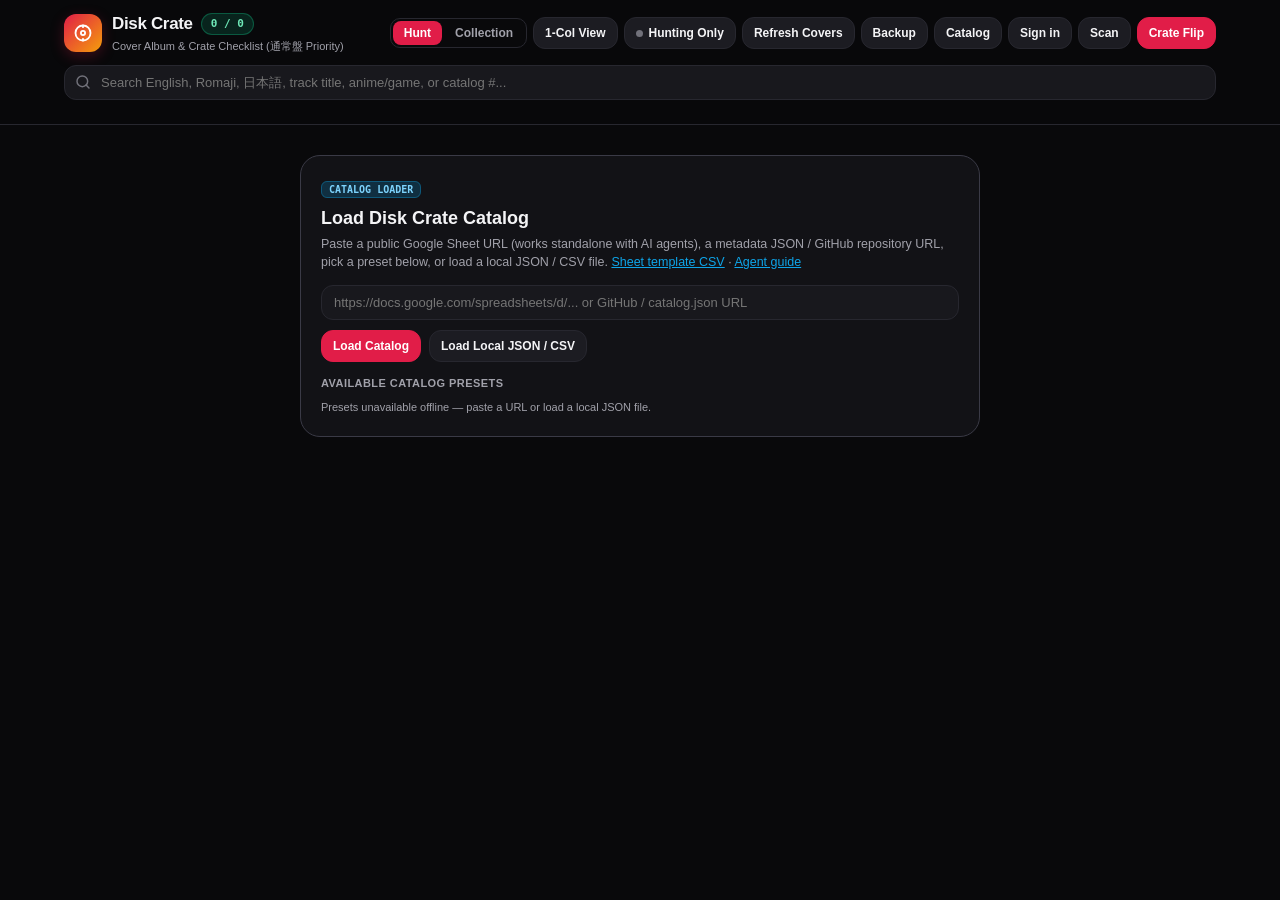
<file: index.html>
<!DOCTYPE html>
<html lang="en">
<head>
  <meta charset="UTF-8" />
  <meta name="viewport" content="width=device-width, initial-scale=1.0" />
  <title>Disk Crate — Cover Album &amp; Checklist</title>
  <link rel="stylesheet" href="./css/styles.css" />
</head>
<body>
  <!-- Diagnostic Error Fallback Banner -->
  <div id="errorBanner"></div>

  <!-- Sticky Header -->
  <header class="app-header">
    <div class="container">
      <div class="header-top">
        <div class="brand">
          <div class="brand-icon" aria-hidden="true">
            <svg width="20" height="20" viewBox="0 0 24 24" fill="none" stroke="#fff" stroke-width="2.2">
              <circle cx="12" cy="12" r="9" />
              <circle cx="12" cy="12" r="2.5" />
              <path d="M12 3v2M12 19v2" stroke-linecap="round" />
            </svg>
          </div>
          <div>
            <div class="brand-title-row">
              <h1 id="brandTitle" class="brand-title">Disk Crate</h1>
              <span id="progressBadge" class="progress-pill">0 / 0</span>
            </div>
            <p id="brandSub" class="brand-sub">Cover Album &amp; Crate Checklist (通常盤 Priority)</p>
          </div>
        </div>

        <div class="toolbar">
          <div id="modeSwitcher" class="mode-switcher" role="tablist" aria-label="Workspace Mode">
            <button id="modeHuntBtn" type="button" class="mode-tab active" role="tab" aria-selected="true">Hunt</button>
            <button id="modeCollectionBtn" type="button" class="mode-tab" role="tab" aria-selected="false">Collection</button>
          </div>
          <button id="viewModeBtn" type="button" class="btn">
            <span id="viewModeLabel">1-Col View</span>
          </button>
          <button id="huntingOnlyBtn" type="button" class="btn">
            <span class="status-dot"></span>
            <span>Hunting Only</span>
          </button>
          <button id="batchGraduateBtn" type="button" class="btn hidden" title="Move checked physical Hunt items into Owned Collection">
            <span>Move Found to Collection</span>
          </button>
          <button id="refreshAllBtn" type="button" class="btn" title="Clear cover cache and re-fetch Regular Editions first">
            <span>Refresh Covers</span>
          </button>
          <button id="backupBtn" type="button" class="btn" title="Export or Import JSON progress">
            <span>Backup</span>
          </button>
          <button id="openCatalogLoaderBtn" type="button" class="btn" title="Load or switch catalog metadata URL or local JSON">
            <span>Catalog</span>
          </button>
          <button id="addReleaseBtn" type="button" class="btn btn-primary hidden" title="Add an owned CD / BD release">
            <span>+ Add Release</span>
          </button>
          <button id="collectionBackupBtn" type="button" class="btn hidden" title="Export / Import Owned Collection JSON &amp; Google Sheet Sync">
            <span>Backup / Sheet</span>
          </button>
          <span id="syncStatusPill" class="sync-pill hidden" aria-live="polite"></span>
          <button id="githubAuthBtn" type="button" class="btn hidden" title="Sign in with GitHub (public identity only) to sync progress">
            <span>Sign in</span>
          </button>
          <button id="copyAgentLinkBtn" type="button" class="btn hidden" title="Copy semi-private read-only status link for AI / LLM agents">
            <span>Agent Link</span>
          </button>
          <button id="githubSignOutBtn" type="button" class="btn hidden" title="Sign out of GitHub cloud sync (keeps local progress)">
            <span>Sign out</span>
          </button>
          <button id="openScannerBtn" type="button" class="btn" title="Opt-in Camera Scanner (0 KB downloaded until confirmed)">
            <span>Scan</span>
          </button>
          <button id="openCrateFlipBtn" type="button" class="btn btn-primary">
            <span>Crate Flip</span>
          </button>
        </div>
      </div>

      <!-- Search Box -->
      <div class="search-wrap">
        <svg class="search-icon" width="16" height="16" viewBox="0 0 24 24" fill="none" stroke="currentColor" stroke-width="2.2">
          <circle cx="11" cy="11" r="8" />
          <path d="M21 21l-4.35-4.35" stroke-linecap="round" />
        </svg>
        <input
          id="searchInput"
          class="search-input"
          type="text"
          placeholder="Search English, Romaji, 日本語, track title, anime/game, or catalog #..."
        />
        <button id="clearSearchBtn" type="button" class="clear-btn" aria-label="Clear search">
          <svg width="16" height="16" viewBox="0 0 24 24" fill="none" stroke="currentColor" stroke-width="2.2">
            <path d="M6 18L18 6M6 6l12 12" stroke-linecap="round" />
          </svg>
        </button>
      </div>

      <!-- Aisle Filter Pills -->
      <div id="categoryPills" class="pills-row"></div>
      <div id="collectionQuickFilters" class="col-quick-filters hidden" role="group" aria-label="Collection Quick Filters">
        <button type="button" class="pill active" data-action="set-col-filter" data-filter="all">All</button>
        <button type="button" class="pill" data-action="set-col-filter" data-filter="has-tracks">Has Tracks</button>
        <button type="button" class="pill" data-action="set-col-filter" data-filter="missing-tracks">Missing Tracks</button>
        <button type="button" class="pill" data-action="set-col-filter" data-filter="has-notes">Has Notes</button>
      </div>
    </div>
  </header>

  <!-- Main Workspace -->
  <main class="main-area">
    <!-- Catalog Metadata Loader Screen -->
    <section id="catalogLoaderScreen" class="catalog-loader-card hidden" aria-label="Load Catalog Metadata">
      <div class="catalog-loader-header">
        <div>
          <span class="tag-sky">CATALOG LOADER</span>
          <h2 style="margin:6px 0 4px; font-size:18px; font-weight:800;">Load Disk Crate Catalog</h2>
          <p style="margin:0; font-size:12.5px; color:var(--text-muted);">
            Paste a public Google Sheet URL (works standalone with AI agents), a metadata JSON / GitHub repository URL, pick a preset below, or load a local JSON / CSV file.
            <a href="./docs/sample-catalog-sheet.csv" target="_blank" rel="noopener noreferrer" style="color:var(--accent-sky); text-decoration:underline;">Sheet template CSV</a> ·
            <a href="./docs/AGENT_CATALOG_GUIDE.md" target="_blank" rel="noopener noreferrer" style="color:var(--accent-sky); text-decoration:underline;">Agent guide</a>
          </p>
        </div>
        <button id="closeCatalogLoaderBtn" type="button" class="btn hidden">Cancel</button>
      </div>

      <div class="catalog-loader-form">
        <input
          id="catalogUrlInput"
          class="search-input"
          style="padding-left:12px;"
          type="url"
          placeholder="https://docs.google.com/spreadsheets/d/... or GitHub / catalog.json URL"
        />
        <input id="catalogFileInput" type="file" accept=".json,.csv,application/json,text/csv" class="hidden" />
        <div class="catalog-loader-actions">
          <button id="loadCatalogUrlBtn" type="button" class="btn btn-primary">Load Catalog</button>
          <button id="loadCatalogFileBtn" type="button" class="btn">Load Local JSON / CSV</button>
          <button id="copyShareLinkBtn" type="button" class="btn hidden">Copy Share Link</button>
        </div>
      </div>

      <div id="catalogPresetsSection" class="catalog-presets-wrap">
        <div style="font-size:11px; font-weight:700; color:var(--text-muted); text-transform:uppercase; letter-spacing:0.04em;">
          Available Catalog Presets
        </div>
        <div id="catalogPresetsList" class="catalog-presets-list"></div>
      </div>

      <div id="sheetSyncBotBanner" class="catalog-url-pill hidden" style="display:flex; flex-wrap:wrap; align-items:center; justify-content:space-between; gap:8px;">
        <span id="sheetSyncBotText"></span>
        <button id="copySheetBotEmailBtn" type="button" class="btn" style="padding:4px 8px; font-size:11px;">Copy Bot Email</button>
      </div>
      <div id="activeCatalogInfo" class="catalog-url-pill hidden"></div>
    </section>

    <div id="digitalNoteBanner" class="notice-bar">
      <div class="notice-left">
        <span id="digitalNoteTag" class="tag-sky">DIGITAL-ONLY (0)</span>
        <span id="digitalNoteText"></span>
      </div>
      <div style="display:flex; align-items:center; gap:10px;">
        <span id="visibleCountText" class="count-mono"></span>
        <button id="dismissNoteBtn" type="button" class="btn" style="padding:4px 8px; font-size:11px;">Dismiss</button>
      </div>
    </div>

    <div id="compactCountBar" class="hidden" style="display:flex; justify-content:space-between; align-items:center; padding:0 4px;">
      <button id="restoreNoteBtn" type="button" style="background:none; border:none; color:#38bdf8; font-size:11px; font-weight:600; padding:0;">+ Show digital-only reminder</button>
      <span id="visibleCountTextAlt" class="count-mono"></span>
    </div>

    <!-- Physical CD Grid / 1-Column Container -->
    <div id="albumGrid" class="cd-grid"></div>

    <!-- Dedicated Digital-Only Section -->
    <section id="digitalOnlySection" class="digital-section">
      <div class="digital-header">
        <div>
          <h2 id="digitalSectionTitle">Digital-Only Releases (Skip Physical Hunting)</h2>
          <p id="digitalSectionSub">No physical CD exists in stores — excluded from the physical hunting counter.</p>
        </div>
        <span id="digitalSectionCount" class="tag-sky">0 DIGITAL TRACKS</span>
      </div>
      <div id="digitalGrid" class="cd-grid"></div>
    </section>

    <!-- Empty State -->
    <div id="emptyState" class="empty-box hidden">
      <p style="margin:0 0 6px; font-weight:800; font-size:15px;">No matching covers found</p>
      <p style="margin:0 0 14px; font-size:12px; color:var(--text-muted);">Clear your search or disable "Hunting Only" to see all items.</p>
      <button id="resetFiltersBtn" type="button" class="btn btn-primary">Reset Filters</button>
    </div>
  </main>

  <!-- Crate Flip Lightbox Modal -->
  <div id="lightboxModal" class="modal-backdrop" role="dialog" aria-modal="true">
    <div class="modal-inner">
      <div class="modal-top">
        <div style="display:flex; align-items:center; gap:8px; flex-wrap:wrap;">
          <span id="lbCounter" class="chip-btn chip-mono">1 / 1</span>
          <span id="lbCategoryBadge" class="tag-sky">Category</span>
          <span id="lbPriorityBadge" class="priority-badge hidden"></span>
        </div>
        <button id="closeLightboxBtn" type="button" class="btn" aria-label="Close Crate Flip">Close ✕</button>
      </div>

      <div id="lbStage" class="modal-stage">
        <div id="lbCoverFrame" class="lb-cover-frame">
          <div id="lbArtBox" style="width:100%; height:100%;"></div>
          <button id="lbPrevBtn" type="button" class="nav-arrow prev" aria-label="Previous cover">‹</button>
          <button id="lbNextBtn" type="button" class="nav-arrow next" aria-label="Next cover">›</button>
        </div>

        <div class="lb-details">
          <div>
            <div id="lbArtist" class="single-artist"></div>
            <div id="lbArtistJa" class="single-artist-ja"></div>
            <h2 id="lbTitle" class="single-title" style="margin-top:6px;"></h2>
            <p id="lbTitleJa" class="single-title-ja"></p>
          </div>

          <div class="badges-wrap">
            <button id="lbCatalogBtn" type="button" class="chip-btn chip-mono" title="Copy Regular Edition catalog number">
              <span id="lbCatalogText"></span>
            </button>
            <span id="lbPrice" class="price-badge"></span>
          </div>

          <div class="filing-box">
            <strong id="lbFilingLabel">どこで探す (Shelf):</strong> <span id="lbFiling"></span>
            <div id="lbShopsRow" class="shops-row hidden"><strong>Recommended Shops:</strong> <span id="lbShops"></span></div>
          </div>

          <div id="lbOwnedCrossRefBox" class="lb-crossref-box hidden"></div>

          <div class="badges-wrap">
            <button id="lbAcquireBtn" type="button" class="btn btn-primary" style="flex:1; min-width:140px;"></button>
            <button id="lbGraduateBtn" type="button" class="btn hidden">Add to Collection →</button>
            <button id="lbEditReleaseBtn" type="button" class="btn hidden">Edit Release</button>
            <button id="lbDeleteReleaseBtn" type="button" class="btn hidden" style="color:#fda4af;">Delete</button>
            <button id="lbRefreshCoverBtn" type="button" class="btn">↻ Re-fetch Covers</button>
            <button id="lbToggleCustomBtn" type="button" class="btn">+ Add Cover Variant</button>
            <a id="lbGoogleSearchLink" href="#" target="_blank" rel="noopener noreferrer" class="btn" style="text-decoration:none; color:#7dd3fc;">Search Jacket ↗</a>
          </div>

          <!-- Saved Cover Variants Panel -->
          <div id="lbVariantsPanel" class="lb-variants-box hidden">
            <div style="display:flex; justify-content:space-between; align-items:center;">
              <span id="lbVariantsHeading" style="font-size:11px; font-weight:700; color:#d4d4d8;">Saved Edition Covers</span>
              <span id="lbActiveVariantBadge" class="tag-sky">通常盤 Regular</span>
            </div>
            <div id="lbVariantsList" class="lb-variants-strip"></div>
          </div>

          <!-- Add Custom Cover Variant Drawer -->
          <div id="customCoverDrawer" class="custom-drawer">
            <label style="font-size:11px; font-weight:700; color:#d4d4d8;">Add Another Edition Jacket URL (Keeps existing covers saved)</label>
            <div class="drawer-row">
              <select id="customCoverLabel" class="drawer-select">
                <option value="通常盤 Regular">通常盤 Regular</option>
                <option value="初回盤 Limited">初回盤 Limited</option>
                <option value="アニメ盤 Anime">アニメ盤 Anime</option>
                <option value="Custom Jacket">Custom Jacket</option>
              </select>
              <input id="customCoverInput" class="drawer-input" type="url" placeholder="https://... jacket image URL" />
              <button id="saveCustomCoverBtn" type="button" class="btn btn-primary">Add Cover</button>
            </div>
          </div>

          <!-- Track List Panel -->
          <div id="lbTracksPanel" class="lb-tracks-box">
            <button id="lbTracksToggleBtn" type="button" class="lb-tracks-header" aria-expanded="false">
              <span id="lbTracksHeading" class="lb-tracks-title">Track List</span>
              <span class="lb-tracks-header-right">
                <span id="lbTrackSourceBadge" class="track-source-pill hidden"></span>
                <span id="lbTracksChevron" class="lb-tracks-chevron" aria-hidden="true">▸</span>
              </span>
            </button>

            <div id="lbTracksBody" class="lb-tracks-body hidden">
              <div id="lbTrackDisclaimer" class="track-disclaimer hidden"></div>
              <div class="lb-tracks-actions">
                <button id="lbFetchTracksBtn" type="button" class="btn lb-track-btn">↻ Fetch Tracks</button>
                <button id="lbSwitchTrackSourceBtn" type="button" class="btn lb-track-btn">Try iTunes</button>
                <button id="lbEditTracksBtn" type="button" class="btn lb-track-btn">Edit / Paste</button>
                <button id="lbResetTracksBtn" type="button" class="btn lb-track-btn hidden">Reset Override</button>
              </div>
              <div id="lbTracksList" class="lb-tracks-list"></div>

              <div id="lbTrackEditorDrawer" class="track-editor-drawer hidden">
                <label for="lbTrackEditorInput" class="track-editor-help">
                  Paste numbered, plain, or tab-separated tracks (optional headers like <code>Disc 2 (BD)</code> and trailing <code>(4:12)</code>):
                </label>
                <textarea id="lbTrackEditorInput" class="track-editor-textarea" spellcheck="false" placeholder="01. Opening Theme (4:12)&#10;02. Coupling Track (3:58)"></textarea>
                <div class="track-editor-footer">
                  <span id="lbTrackEditorPreview" class="count-mono">0 tracks</span>
                  <div class="badges-wrap">
                    <button id="cancelManualTracksBtn" type="button" class="btn lb-track-btn">Cancel</button>
                    <button id="saveManualTracksBtn" type="button" class="btn btn-primary lb-track-btn">Save Tracks</button>
                  </div>
                </div>
              </div>
            </div>
          </div>
        </div>
      </div>

      <div id="lbFilmstrip" class="filmstrip"></div>
    </div>
  </div>

  <!-- Export / Import Backup Modal -->
  <div id="backupModal" class="modal-backdrop" role="dialog" aria-modal="true">
    <div class="modal-inner" style="max-width:540px; margin:auto; background:var(--bg-card); border:1px solid var(--border-subtle); border-radius:var(--radius-xl); padding:18px; display:flex; flex-direction:column; gap:12px;">
      <div class="modal-top">
        <h2 style="margin:0; font-size:16px; font-weight:800;">Export / Import Checklist &amp; Covers</h2>
        <button id="closeBackupBtn" type="button" class="btn">Close ✕</button>
      </div>
      <p style="margin:0; font-size:12px; color:var(--text-muted);">
        Copy this JSON to transfer your acquired checkmarks and custom cover variants between devices or browsers.
      </p>
      <textarea id="backupTextarea" class="backup-textarea" spellcheck="false"></textarea>
      <div class="badges-wrap" style="justify-content:flex-end;">
        <button id="copyBackupBtn" type="button" class="btn">Copy JSON</button>
        <button id="importBackupBtn" type="button" class="btn btn-primary">Import &amp; Restore</button>
      </div>
    </div>
  </div>

  <!-- Add / Edit Owned Release Modal -->
  <div id="releaseFormModal" class="modal-backdrop" role="dialog" aria-modal="true">
    <div class="modal-inner" style="max-width:640px; margin:auto; background:var(--bg-card); border:1px solid var(--border-subtle); border-radius:var(--radius-xl); padding:18px; display:flex; flex-direction:column; gap:12px;">
      <div class="modal-top">
        <h2 id="releaseFormHeading" style="margin:0; font-size:16px; font-weight:800;">Add Owned Release</h2>
        <button id="closeReleaseFormBtn" type="button" class="btn">Close ✕</button>
      </div>

      <div class="release-lookup-box">
        <label for="releaseLookupInput" style="font-size:11px; font-weight:700; color:var(--text-muted);">Quick Lookup (Barcode, Catalog #, or Artist &amp; Title)</label>
        <div class="release-lookup-row">
          <input id="releaseLookupInput" class="drawer-input" type="text" placeholder="e.g. LACM-24156, 4540774241569, or Artist Title" />
          <button id="releaseLookupBtn" type="button" class="btn">Lookup</button>
        </div>
        <div id="releaseLookupResults" class="lookup-results hidden"></div>
      </div>

      <input id="rfId" type="hidden" value="" />
      <div class="release-form-grid">
        <label class="rf-field">
          <span>Artist *</span>
          <input id="rfArtist" class="drawer-input" type="text" placeholder="Artist name" />
        </label>
        <label class="rf-field">
          <span>Artist (日本語)</span>
          <input id="rfArtistJa" class="drawer-input" type="text" placeholder="アーティスト名" />
        </label>
        <label class="rf-field">
          <span>Title *</span>
          <input id="rfTitle" class="drawer-input" type="text" placeholder="Release title" />
        </label>
        <label class="rf-field">
          <span>Title (日本語)</span>
          <input id="rfTitleJa" class="drawer-input" type="text" placeholder="タイトル" />
        </label>
        <label class="rf-field">
          <span>Catalog Number *</span>
          <input id="rfCatNo" class="drawer-input" type="text" placeholder="e.g. LACM-24156" />
        </label>
        <label class="rf-field">
          <span>Edition</span>
          <input id="rfEditionLabel" class="drawer-input" type="text" placeholder="e.g. 通常盤 Regular / 初回盤 CD+BD" />
        </label>
        <label class="rf-field">
          <span>Category / Aisle *</span>
          <input id="rfCategory" class="drawer-input" type="text" placeholder="e.g. Anime OST / J-Rock" />
        </label>
        <label class="rf-field">
          <span>JAN / EAN Barcode</span>
          <input id="rfBarcode" class="drawer-input" type="text" placeholder="13 digits (optional)" />
        </label>
        <label class="rf-field">
          <span>MusicBrainz UUID</span>
          <input id="rfMbid" class="drawer-input" type="text" placeholder="Optional MBID UUID" />
        </label>
        <label class="rf-field">
          <span>Purchase Price</span>
          <input id="rfPurchasePrice" class="drawer-input" type="text" placeholder="e.g. ¥900" />
        </label>
        <label class="rf-field">
          <span>Purchase Shop</span>
          <input id="rfPurchaseShop" class="drawer-input" type="text" placeholder="e.g. Book Off Nipponbashi" />
        </label>
        <label class="rf-field">
          <span>Purchase Date</span>
          <input id="rfPurchaseDate" class="drawer-input" type="text" placeholder="YYYY-MM-DD" />
        </label>
      </div>

      <label class="rf-field">
        <span>Notes</span>
        <input id="rfNotes" class="drawer-input" type="text" placeholder="Obi present, mint condition, signed, etc." />
      </label>

      <label class="rf-field">
        <span style="display:flex; justify-content:space-between; align-items:center;">
          <span>Track List (optional — supports Disc headers &amp; durations)</span>
          <span id="rfTracksPreview" class="count-mono">0 tracks</span>
        </span>
        <textarea id="rfTracksInput" class="track-editor-textarea" spellcheck="false" placeholder="01. Track One (4:12)&#10;02. Track Two (3:45)"></textarea>
      </label>

      <div class="badges-wrap" style="justify-content:flex-end;">
        <button id="cancelReleaseFormBtn" type="button" class="btn">Cancel</button>
        <button id="saveReleaseFormBtn" type="button" class="btn btn-primary">Save Release</button>
      </div>
    </div>
  </div>

  <!-- Owned Collection JSON & Google Sheet Sync Modal -->
  <div id="collectionBackupModal" class="modal-backdrop" role="dialog" aria-modal="true">
    <div class="modal-inner" style="max-width:620px; margin:auto; background:var(--bg-card); border:1px solid var(--border-subtle); border-radius:var(--radius-xl); padding:18px; display:flex; flex-direction:column; gap:12px;">
      <div class="modal-top">
        <h2 style="margin:0; font-size:16px; font-weight:800;">Owned Collection Backup &amp; Google Sheet Sync</h2>
        <button id="closeCollectionBackupBtn" type="button" class="btn">Close ✕</button>
      </div>

      <p style="margin:0; font-size:12px; color:var(--text-muted);">
        Export a lossless <code>owned-collection.json</code> snapshot (tracks, editions, custom covers, and notes), import via Merge or Replace, or mirror to an 11-column Google Sheet.
      </p>

      <textarea id="collectionBackupTextarea" class="backup-textarea" spellcheck="false"></textarea>
      <input id="collectionJsonFileInput" type="file" accept=".json,application/json" class="hidden" />

      <div class="badges-wrap" style="justify-content:space-between;">
        <div class="badges-wrap">
          <button id="copyCollectionBackupBtn" type="button" class="btn">Copy JSON</button>
          <button id="downloadCollectionJsonBtn" type="button" class="btn">Download JSON</button>
          <button id="uploadCollectionJsonBtn" type="button" class="btn">Load File</button>
          <button id="copyCollectionAgentLinkBtn" type="button" class="btn hidden">Agent Collection Link</button>
        </div>
        <div class="badges-wrap">
          <button id="importCollectionMergeBtn" type="button" class="btn btn-primary">Merge JSON</button>
          <button id="importCollectionReplaceBtn" type="button" class="btn" style="color:#fda4af;">Replace All</button>
        </div>
      </div>

      <div class="owned-sheet-sync-box">
        <label for="ownedSheetUrlInput" style="font-size:11px; font-weight:700; color:var(--text-muted);">Owned Collection Google Sheet URL (optional <code>#gid=</code> tab supported)</label>
        <div id="ownedSheetBotBanner" class="catalog-url-pill hidden"></div>
        <div class="release-lookup-row">
          <input id="ownedSheetUrlInput" class="drawer-input" type="url" placeholder="https://docs.google.com/spreadsheets/d/.../edit#gid=..." />
          <button id="importOwnedSheetBtn" type="button" class="btn">Import Sheet</button>
          <button id="pushOwnedSheetBtn" type="button" class="btn btn-primary">Sync to Sheet</button>
        </div>
      </div>
    </div>
  </div>

  <!-- Toast -->
  <div id="toast" class="toast">Copied!</div>

  <script src="./js/validate.js"></script>
  <script src="./js/storage.js"></script>
  <script src="./js/db.js"></script>
  <script src="./js/cover-resolver.js"></script>
  <script src="./js/track-resolver.js"></script>
  <script src="./js/config.js"></script>
  <script src="./js/sync.js"></script>
  <script src="./js/sheet-adapter.js"></script>
  <script src="./js/collection.js"></script>
  <script src="./js/app.js"></script>
</body>
</html>
</file>
<file: css/styles.css>
:root {
  --bg-primary: #09090b;
  --bg-card: #121216;
  --bg-elevated: #1c1c22;
  --bg-input: #18181d;
  --border-subtle: #27272f;
  --border-strong: #3a3a46;
  --text-main: #f4f4f6;
  --text-muted: #a1a1aa;
  --text-dim: #71717a;
  --accent-rose: #e11d48;
  --accent-rose-hover: #f43f5e;
  --accent-emerald: #10b981;
  --accent-amber: #f59e0b;
  --accent-sky: #0ea5e9;
  --radius-sm: 8px;
  --radius-md: 12px;
  --radius-lg: 16px;
  --radius-xl: 20px;
  --font-sans: -apple-system, BlinkMacSystemFont, "Segoe UI", Roboto, "Hiragino Sans", "Noto Sans JP", sans-serif;
  --font-mono: ui-monospace, SFMono-Regular, Menlo, Monaco, Consolas, monospace;
}

* {
  box-sizing: border-box;
  -webkit-tap-highlight-color: transparent;
}

html, body {
  margin: 0;
  padding: 0;
  background: var(--bg-primary);
  color: var(--text-main);
  font-family: var(--font-sans);
  line-height: 1.45;
  overflow-x: hidden;
}

body {
  padding-bottom: 84px;
}

button, input, select, textarea {
  font-family: inherit;
  color: inherit;
}

button {
  cursor: pointer;
}

/* Diagnostic error banner (only shown if runtime error occurs) */
#errorBanner {
  display: none;
  background: #450a0a;
  border-bottom: 2px solid #ef4444;
  color: #fecaca;
  padding: 12px 16px;
  font-size: 13px;
  font-family: var(--font-mono);
}

/* Sticky Header */
.app-header {
  position: sticky;
  top: 0;
  z-index: 30;
  background: rgba(9, 9, 11, 0.94);
  backdrop-filter: blur(12px);
  border-bottom: 1px solid var(--border-subtle);
}

.container {
  max-width: 1180px;
  margin: 0 auto;
  padding: 12px 14px;
}

.header-top {
  display: flex;
  flex-wrap: wrap;
  align-items: center;
  justify-content: space-between;
  gap: 10px;
  margin-bottom: 10px;
}

.brand {
  display: flex;
  align-items: center;
  gap: 10px;
  min-width: 0;
}

.brand-icon {
  width: 38px;
  height: 38px;
  border-radius: var(--radius-md);
  background: linear-gradient(135deg, #e11d48, #f59e0b);
  display: flex;
  align-items: center;
  justify-content: center;
  flex-shrink: 0;
  box-shadow: 0 4px 14px rgba(225, 29, 72, 0.25);
}

.brand-title-row {
  display: flex;
  align-items: center;
  gap: 8px;
  flex-wrap: wrap;
}

.brand-title {
  margin: 0;
  font-size: 17px;
  font-weight: 800;
  letter-spacing: -0.02em;
}

.progress-pill {
  padding: 2px 9px;
  border-radius: 999px;
  background: rgba(16, 185, 129, 0.16);
  border: 1px solid rgba(16, 185, 129, 0.35);
  color: #6ee7b7;
  font-family: var(--font-mono);
  font-size: 11px;
  font-weight: 700;
}

.brand-sub {
  margin: 2px 0 0;
  font-size: 11px;
  color: var(--text-muted);
}

.toolbar {
  display: flex;
  flex-wrap: wrap;
  align-items: center;
  gap: 6px;
}

.btn {
  display: inline-flex;
  align-items: center;
  justify-content: center;
  gap: 6px;
  padding: 8px 11px;
  border-radius: var(--radius-md);
  background: var(--bg-elevated);
  border: 1px solid var(--border-subtle);
  font-size: 12px;
  font-weight: 600;
  color: var(--text-main);
  transition: background 0.15s, border-color 0.15s, transform 0.1s;
}

.btn:hover {
  background: #25252d;
  border-color: var(--border-strong);
}

.btn:active {
  transform: scale(0.97);
}

.btn-primary {
  background: var(--accent-rose);
  border-color: var(--accent-rose);
  color: #fff;
  font-weight: 700;
}

.btn-primary:hover {
  background: var(--accent-rose-hover);
  border-color: var(--accent-rose-hover);
}

.btn-active-filter {
  background: rgba(225, 29, 72, 0.18);
  border-color: rgba(225, 29, 72, 0.55);
  color: #fecdd3;
}

.status-dot {
  width: 7px;
  height: 7px;
  border-radius: 50%;
  background: var(--text-dim);
}

.btn-active-filter .status-dot {
  background: #fb7185;
}

.sync-pill {
  display: inline-block;
  max-width: 100%;
  overflow: hidden;
  text-overflow: ellipsis;
  padding: 4px 9px;
  border-radius: 999px;
  font-family: var(--font-mono);
  font-size: 11px;
  font-weight: 700;
  border: 1px solid var(--border-subtle);
  background: var(--bg-elevated);
  color: var(--text-muted);
  white-space: nowrap;
}

.sync-pill-ok {
  background: rgba(16, 185, 129, 0.14);
  border-color: rgba(16, 185, 129, 0.35);
  color: #6ee7b7;
}

.sync-pill-warn {
  background: rgba(245, 158, 11, 0.14);
  border-color: rgba(245, 158, 11, 0.4);
  color: #fcd34d;
}

.sync-pill-muted {
  background: rgba(14, 165, 233, 0.12);
  border-color: rgba(14, 165, 233, 0.3);
  color: #7dd3fc;
}

/* Search Bar */
.search-wrap {
  position: relative;
  margin-bottom: 10px;
}

.search-input {
  width: 100%;
  padding: 9px 36px 9px 36px;
  border-radius: var(--radius-md);
  background: var(--bg-input);
  border: 1px solid var(--border-subtle);
  font-size: 13px;
  color: var(--text-main);
  outline: none;
}

.search-input:focus {
  border-color: var(--accent-rose);
  box-shadow: 0 0 0 2px rgba(225, 29, 72, 0.25);
}

.search-icon {
  position: absolute;
  left: 11px;
  top: 50%;
  transform: translateY(-50%);
  color: var(--text-dim);
  pointer-events: none;
}

.clear-btn {
  position: absolute;
  right: 8px;
  top: 50%;
  transform: translateY(-50%);
  background: transparent;
  border: none;
  color: var(--text-muted);
  padding: 4px;
  display: none;
}

.clear-btn.visible {
  display: inline-flex;
}

/* Category Filter Pills */
.pills-row {
  display: flex;
  align-items: center;
  gap: 6px;
  overflow-x: auto;
  padding-bottom: 2px;
  scrollbar-width: none;
}

.pills-row::-webkit-scrollbar {
  display: none;
}

.pill {
  display: inline-flex;
  align-items: center;
  gap: 6px;
  white-space: nowrap;
  padding: 6px 12px;
  border-radius: 999px;
  background: var(--bg-elevated);
  border: 1px solid var(--border-subtle);
  font-size: 12px;
  font-weight: 600;
  color: var(--text-muted);
}

.pill:hover {
  color: var(--text-main);
  border-color: var(--border-strong);
}

.pill.active {
  background: #f4f4f6;
  color: #09090b;
  border-color: #f4f4f6;
  font-weight: 700;
}

.pill-dot {
  width: 7px;
  height: 7px;
  border-radius: 50%;
}

/* Main Content */
.main-area {
  max-width: 1180px;
  margin: 0 auto;
  padding: 14px;
  display: flex;
  flex-direction: column;
  gap: 16px;
}

.notice-bar {
  display: flex;
  flex-wrap: wrap;
  align-items: center;
  justify-content: space-between;
  gap: 8px;
  padding: 10px 14px;
  border-radius: var(--radius-lg);
  background: var(--bg-card);
  border: 1px solid var(--border-subtle);
  font-size: 12px;
}

.notice-left {
  display: flex;
  align-items: center;
  gap: 8px;
  color: #bae6fd;
  flex-wrap: wrap;
}

.tag-sky {
  padding: 2px 7px;
  border-radius: 6px;
  background: rgba(14, 165, 233, 0.2);
  border: 1px solid rgba(14, 165, 233, 0.35);
  color: #7dd3fc;
  font-family: var(--font-mono);
  font-size: 10px;
  font-weight: 700;
}

.count-mono {
  font-family: var(--font-mono);
  font-size: 11px;
  color: var(--text-muted);
}

/* Grid Layout */
.cd-grid {
  display: grid;
  grid-template-columns: repeat(2, minmax(0, 1fr));
  gap: 12px;
}

@media (min-width: 640px) {
  .cd-grid { grid-template-columns: repeat(3, minmax(0, 1fr)); gap: 14px; }
}

@media (min-width: 900px) {
  .cd-grid { grid-template-columns: repeat(4, minmax(0, 1fr)); }
}

@media (min-width: 1120px) {
  .cd-grid { grid-template-columns: repeat(5, minmax(0, 1fr)); }
}

/* 1-Column View Layout */
.cd-single-col {
  max-width: 600px;
  width: 100%;
  margin: 0 auto;
  display: flex;
  flex-direction: column;
  gap: 18px;
}

/* Card Styling */
.cd-card {
  background: var(--bg-card);
  border: 1px solid var(--border-subtle);
  border-radius: var(--radius-lg);
  overflow: hidden;
  display: flex;
  flex-direction: column;
  min-width: 0;
  max-width: 100%;
  cursor: pointer;
  transition: border-color 0.15s, opacity 0.15s, transform 0.15s;
}

.cd-card:hover {
  border-color: var(--border-strong);
}

.cd-card.acquired {
  border-color: rgba(16, 185, 129, 0.45);
  opacity: 0.68;
}

.cd-card.digital {
  border-color: rgba(14, 165, 233, 0.35);
}

.cover-box {
  position: relative;
  width: 100%;
  aspect-ratio: 1 / 1;
  background: #0d0d11;
  overflow: hidden;
}

.cover-img {
  position: absolute;
  inset: 0;
  width: 100%;
  height: 100%;
  object-fit: cover;
  transition: transform 0.25s ease;
}

.cd-card:hover .cover-img {
  transform: scale(1.03);
}

.badge-kana {
  position: absolute;
  top: 8px;
  left: 8px;
  z-index: 5;
  padding: 2px 7px;
  border-radius: 7px;
  background: rgba(0, 0, 0, 0.78);
  border: 1px solid rgba(255, 255, 255, 0.16);
  color: #fcd34d;
  font-family: var(--font-mono);
  font-size: 10px;
  font-weight: 800;
}

.cd-card.digital .badge-kana {
  color: #7dd3fc;
  border-color: rgba(56, 189, 248, 0.4);
}

.badge-price-top {
  position: absolute;
  top: 8px;
  left: 50%;
  transform: translateX(-50%);
  z-index: 5;
  padding: 2px 6px;
  border-radius: 6px;
  background: rgba(0, 0, 0, 0.76);
  color: #6ee7b7;
  font-family: var(--font-mono);
  font-size: 9.5px;
  font-weight: 700;
  white-space: nowrap;
  max-width: 56%;
  overflow: hidden;
  text-overflow: ellipsis;
}

.cd-card.digital .badge-price-top {
  color: #7dd3fc;
}

.check-btn {
  position: absolute;
  top: 8px;
  right: 8px;
  z-index: 6;
  width: 30px;
  height: 30px;
  border-radius: 9px;
  background: rgba(0, 0, 0, 0.72);
  border: 1px solid rgba(255, 255, 255, 0.24);
  color: #d4d4d8;
  display: flex;
  align-items: center;
  justify-content: center;
  padding: 0;
}

.check-btn:hover {
  border-color: var(--accent-rose);
  color: #fff;
}

.check-btn.checked {
  background: var(--accent-emerald);
  border-color: #34d399;
  color: #fff;
}

.cd-card.digital .check-btn.checked {
  background: var(--accent-sky);
  border-color: #38bdf8;
}

.refresh-cover-btn {
  position: absolute;
  bottom: 8px;
  right: 8px;
  z-index: 6;
  width: 28px;
  height: 28px;
  border-radius: 50%;
  background: rgba(0, 0, 0, 0.78);
  border: 1px solid rgba(255, 255, 255, 0.22);
  color: #e4e4e7;
  display: flex;
  align-items: center;
  justify-content: center;
  padding: 0;
}

.refresh-cover-btn:hover {
  border-color: var(--accent-amber);
  color: #fcd34d;
}

@keyframes spin {
  to { transform: rotate(360deg); }
}

.spinning {
  animation: spin 0.8s linear infinite;
}

/* Edition Switcher Overlay on Cover */
.edition-pill-overlay {
  position: absolute;
  bottom: 8px;
  left: 8px;
  z-index: 6;
  display: inline-flex;
  align-items: center;
  gap: 3px;
  padding: 2px 6px;
  border-radius: 7px;
  background: rgba(0, 0, 0, 0.82);
  border: 1px solid rgba(255, 255, 255, 0.2);
  font-size: 10px;
  color: #f4f4f6;
  max-width: calc(100% - 48px);
}

.edition-step-btn {
  background: transparent;
  border: none;
  color: #fcd34d;
  font-weight: 800;
  padding: 0 3px;
  font-size: 12px;
  line-height: 1;
}

.edition-label-truncate {
  overflow: hidden;
  text-overflow: ellipsis;
  white-space: nowrap;
  font-weight: 600;
}

/* Compact Grid Card Footer */
.grid-meta {
  padding: 9px 10px 10px;
  display: flex;
  flex-direction: column;
  gap: 3px;
}

.grid-artist {
  font-size: 10.5px;
  font-weight: 800;
  text-transform: uppercase;
  letter-spacing: 0.03em;
  color: #fb7185;
  white-space: nowrap;
  overflow: hidden;
  text-overflow: ellipsis;
}

.cd-card.digital .grid-artist {
  color: #38bdf8;
}

.grid-title {
  font-size: 12px;
  font-weight: 700;
  color: var(--text-main);
  display: -webkit-box;
  -webkit-line-clamp: 2;
  -webkit-box-orient: vertical;
  overflow: hidden;
  line-height: 1.3;
}

.cd-card.acquired .grid-title {
  text-decoration: line-through;
  color: var(--text-muted);
}

.grid-cat {
  font-family: var(--font-mono);
  font-size: 10px;
  color: var(--text-dim);
  white-space: nowrap;
  overflow: hidden;
  text-overflow: ellipsis;
  margin-top: 2px;
}

/* 1-Column Detailed Body */
.single-meta {
  padding: 16px;
  display: flex;
  flex-direction: column;
  gap: 10px;
  min-width: 0;
  max-width: 100%;
  overflow-wrap: anywhere;
}

.single-top-row {
  display: flex;
  justify-content: space-between;
  align-items: flex-start;
  gap: 10px;
  min-width: 0;
}

.single-top-row > div {
  min-width: 0;
  max-width: 100%;
  overflow-wrap: anywhere;
}

.single-artist {
  font-size: 12px;
  font-weight: 800;
  text-transform: uppercase;
  letter-spacing: 0.04em;
  color: #fb7185;
}

.cd-card.digital .single-artist {
  color: #38bdf8;
}

.single-artist-ja {
  font-size: 12px;
  color: var(--text-muted);
  font-weight: 600;
}

.single-title {
  margin: 0;
  font-size: 16px;
  font-weight: 800;
  color: var(--text-main);
}

.single-title-ja {
  margin: 3px 0 0;
  font-size: 13px;
  color: #d4d4d8;
}

.price-badge {
  padding: 4px 9px;
  border-radius: 8px;
  background: rgba(16, 185, 129, 0.15);
  border: 1px solid rgba(16, 185, 129, 0.3);
  color: #6ee7b7;
  font-family: var(--font-mono);
  font-size: 11px;
  font-weight: 700;
  white-space: nowrap;
}

.badges-wrap {
  display: flex;
  flex-wrap: wrap;
  gap: 6px;
}

.chip-btn {
  display: inline-flex;
  align-items: center;
  gap: 5px;
  padding: 5px 9px;
  border-radius: 8px;
  background: var(--bg-elevated);
  border: 1px solid var(--border-subtle);
  font-size: 11px;
  font-weight: 600;
  color: var(--text-main);
  max-width: 100%;
  min-width: 0;
  overflow-wrap: anywhere;
  text-align: left;
}

.chip-btn:hover {
  border-color: var(--border-strong);
}

.chip-mono {
  font-family: var(--font-mono);
}

.filing-box {
  padding: 8px 11px;
  border-radius: 10px;
  background: rgba(245, 158, 11, 0.1);
  border: 1px solid rgba(245, 158, 11, 0.25);
  color: #fde68a;
  font-size: 12px;
}

.cd-card.digital .filing-box {
  background: rgba(14, 165, 233, 0.1);
  border-color: rgba(14, 165, 233, 0.28);
  color: #bae6fd;
}

.priority-badge {
  display: inline-block;
  padding: 3px 8px;
  border-radius: 7px;
  font-size: 10.5px;
  font-weight: 700;
  border: 1px solid var(--border-subtle);
  background: var(--bg-elevated);
  color: var(--text-muted);
  white-space: nowrap;
}

.priority-high {
  background: rgba(244, 63, 94, 0.16);
  border-color: rgba(244, 63, 94, 0.4);
  color: #fda4af;
}

.priority-med {
  background: rgba(245, 158, 11, 0.14);
  border-color: rgba(245, 158, 11, 0.35);
  color: #fcd34d;
}

.priority-low {
  background: rgba(161, 161, 170, 0.12);
  border-color: rgba(161, 161, 170, 0.3);
  color: #d4d4d8;
}

.shops-row {
  margin-top: 5px;
  padding-top: 5px;
  border-top: 1px dashed rgba(245, 158, 11, 0.25);
  font-size: 11.5px;
  color: #fef3c7;
}

.cd-card.digital .shops-row {
  border-top-color: rgba(14, 165, 233, 0.28);
  color: #e0f2fe;
}

.variant-pills-row {
  display: flex;
  flex-wrap: wrap;
  gap: 6px;
}

.variant-pill {
  padding: 4px 9px;
  border-radius: 8px;
  background: var(--bg-elevated);
  border: 1px solid var(--border-subtle);
  font-size: 11px;
  font-weight: 600;
  color: var(--text-muted);
}

.variant-pill.active {
  background: rgba(16, 185, 129, 0.18);
  border-color: rgba(16, 185, 129, 0.55);
  color: #a7f3d0;
}

.acquire-full-btn {
  width: 100%;
  padding: 10px;
  border-radius: var(--radius-md);
  background: var(--bg-elevated);
  border: 1px solid var(--border-subtle);
  font-size: 12px;
  font-weight: 700;
  color: var(--text-main);
  display: flex;
  align-items: center;
  justify-content: center;
  gap: 6px;
}

.acquire-full-btn:hover {
  background: var(--accent-rose);
  border-color: var(--accent-rose);
  color: #fff;
}

.acquire-full-btn.is-acquired {
  background: rgba(16, 185, 129, 0.18);
  border-color: rgba(16, 185, 129, 0.4);
  color: #6ee7b7;
}

/* Digital-Only Section Banner */
.digital-section {
  margin-top: 10px;
  display: flex;
  flex-direction: column;
  gap: 12px;
}

.digital-header {
  padding: 12px 15px;
  border-radius: var(--radius-lg);
  background: rgba(12, 74, 110, 0.28);
  border: 1px solid rgba(14, 165, 233, 0.35);
  display: flex;
  flex-wrap: wrap;
  align-items: center;
  justify-content: space-between;
  gap: 8px;
}

.digital-header h2 {
  margin: 0;
  font-size: 14px;
  font-weight: 800;
  color: #e0f2fe;
}

.digital-header p {
  margin: 2px 0 0;
  font-size: 11.5px;
  color: #7dd3fc;
}

/* Empty State */
.empty-box {
  padding: 44px 20px;
  text-align: center;
  background: var(--bg-card);
  border: 1px solid var(--border-subtle);
  border-radius: var(--radius-xl);
}

/* Lightbox Modal */
.modal-backdrop {
  position: fixed;
  inset: 0;
  z-index: 50;
  background: rgba(0, 0, 0, 0.92);
  backdrop-filter: blur(10px);
  display: none;
  flex-direction: column;
  justify-content: space-between;
  padding: 14px;
  overflow-y: auto;
  overflow-x: hidden;
}

.modal-backdrop.open {
  display: flex;
}

.modal-inner {
  max-width: 860px;
  width: 100%;
  min-width: 0;
  margin: 0 auto;
}

.modal-top {
  display: flex;
  align-items: center;
  justify-content: space-between;
  gap: 8px;
}

.modal-stage {
  display: grid;
  grid-template-columns: minmax(0, 1fr);
  width: 100%;
  min-width: 0;
  gap: 18px;
  align-items: center;
  margin: auto 0;
  padding: 14px 0;
}

@media (min-width: 768px) {
  .modal-stage {
    grid-template-columns: 340px minmax(0, 1fr);
    gap: 24px;
  }
}

.lb-cover-frame {
  position: relative;
  box-sizing: border-box;
  width: 100%;
  max-width: min(340px, 100%);
  margin: 0 auto;
  aspect-ratio: 1 / 1;
  border-radius: var(--radius-lg);
  overflow: hidden;
  border: 1px solid var(--border-strong);
  background: #121216;
  box-shadow: 0 20px 50px rgba(0, 0, 0, 0.7);
  touch-action: pan-y;
}

@keyframes carouselSlideNext {
  from {
    opacity: 0.35;
    transform: translate3d(28px, 0, 0) scale(0.94);
  }
  to {
    opacity: 1;
    transform: translate3d(0, 0, 0) scale(1);
  }
}

@keyframes carouselSlidePrev {
  from {
    opacity: 0.35;
    transform: translate3d(-28px, 0, 0) scale(0.94);
  }
  to {
    opacity: 1;
    transform: translate3d(0, 0, 0) scale(1);
  }
}

@keyframes carouselEditionFlip {
  from {
    opacity: 0.45;
    transform: scale(0.95);
  }
  to {
    opacity: 1;
    transform: scale(1);
  }
}

.carousel-anim-next {
  animation: carouselSlideNext 180ms cubic-bezier(0.22, 1, 0.36, 1);
  will-change: transform, opacity;
}

.carousel-anim-prev {
  animation: carouselSlidePrev 180ms cubic-bezier(0.22, 1, 0.36, 1);
  will-change: transform, opacity;
}

.carousel-anim-flip {
  animation: carouselEditionFlip 180ms cubic-bezier(0.22, 1, 0.36, 1);
  will-change: transform, opacity;
}

@media (prefers-reduced-motion: reduce) {
  .carousel-anim-next,
  .carousel-anim-prev,
  .carousel-anim-flip {
    animation: none;
  }
}

.nav-arrow {
  position: absolute;
  top: 50%;
  transform: translateY(-50%);
  z-index: 10;
  width: 38px;
  height: 38px;
  border-radius: 50%;
  background: rgba(0, 0, 0, 0.75);
  border: 1px solid rgba(255, 255, 255, 0.2);
  color: #fff;
  display: flex;
  align-items: center;
  justify-content: center;
}

.nav-arrow.prev { left: 8px; }
.nav-arrow.next { right: 8px; }

.lb-details {
  display: flex;
  flex-direction: column;
  gap: 10px;
  min-width: 0;
  max-width: 100%;
  overflow-wrap: anywhere;
}

.lb-variants-box {
  padding: 10px;
  border-radius: var(--radius-md);
  background: var(--bg-card);
  border: 1px solid var(--border-subtle);
  display: flex;
  flex-direction: column;
  gap: 8px;
  min-width: 0;
  max-width: 100%;
  overflow: hidden;
}

.lb-variants-strip {
  display: flex;
  gap: 8px;
  width: 100%;
  max-width: 100%;
  min-width: 0;
  overflow-x: auto;
  padding-bottom: 2px;
  scrollbar-width: none;
}

.lb-variants-strip::-webkit-scrollbar {
  display: none;
}

.lb-var-chip {
  position: relative;
  display: inline-flex;
  align-items: center;
  gap: 7px;
  padding: 4px 24px 4px 5px;
  border-radius: 10px;
  background: var(--bg-elevated);
  border: 1px solid var(--border-subtle);
  flex-shrink: 0;
  text-align: left;
}

.lb-var-chip.active {
  border-color: var(--accent-emerald);
  background: rgba(16, 185, 129, 0.15);
}

.lb-var-thumb {
  width: 34px;
  height: 34px;
  border-radius: 6px;
  object-fit: cover;
  background: #09090b;
}

.lb-var-del {
  position: absolute;
  top: 3px;
  right: 4px;
  width: 16px;
  height: 16px;
  border-radius: 50%;
  background: rgba(0, 0, 0, 0.7);
  border: none;
  color: #a1a1aa;
  font-size: 11px;
  line-height: 1;
  display: flex;
  align-items: center;
  justify-content: center;
  padding: 0;
}

.lb-var-del:hover {
  background: var(--accent-rose);
  color: #fff;
}

.custom-drawer {
  display: none;
  padding: 10px;
  border-radius: var(--radius-md);
  background: var(--bg-card);
  border: 1px solid var(--border-subtle);
  flex-direction: column;
  gap: 8px;
}

.custom-drawer.open {
  display: flex;
}

.drawer-row {
  display: flex;
  flex-wrap: wrap;
  gap: 6px;
}

.drawer-select, .drawer-input {
  padding: 7px 10px;
  border-radius: 8px;
  background: var(--bg-primary);
  border: 1px solid var(--border-subtle);
  font-size: 12px;
  color: var(--text-main);
}

.drawer-input {
  flex: 1;
  min-width: 160px;
}

.filmstrip {
  display: flex;
  gap: 6px;
  width: 100%;
  max-width: 100%;
  min-width: 0;
  overflow-x: auto;
  padding: 6px 0;
  scrollbar-width: none;
}

.filmstrip::-webkit-scrollbar {
  display: none;
}

.film-thumb {
  width: 44px;
  height: 44px;
  border-radius: 8px;
  overflow: hidden;
  border: 2px solid var(--border-subtle);
  background: var(--bg-elevated);
  flex-shrink: 0;
  padding: 0;
  opacity: 0.6;
  transition: transform 160ms cubic-bezier(0.22, 1, 0.36, 1), opacity 160ms ease, border-color 160ms ease;
}

.film-thumb.active {
  border-color: var(--accent-rose);
  opacity: 1;
  transform: scale(1.06);
}

/* Backup Modal */
.backup-textarea {
  width: 100%;
  height: 140px;
  padding: 10px;
  border-radius: 10px;
  background: var(--bg-primary);
  border: 1px solid var(--border-subtle);
  font-family: var(--font-mono);
  font-size: 11px;
  color: var(--text-main);
  resize: vertical;
}

/* Toast */
.toast {
  position: fixed;
  bottom: 22px;
  left: 50%;
  transform: translateX(-50%);
  z-index: 60;
  padding: 8px 16px;
  border-radius: 999px;
  background: #f4f4f6;
  color: #09090b;
  font-size: 12px;
  font-weight: 700;
  box-shadow: 0 10px 30px rgba(0, 0, 0, 0.6);
  opacity: 0;
  pointer-events: none;
  transition: opacity 0.2s;
}

.toast.show {
  opacity: 1;
}

/* Catalog Metadata Loader Screen */
.catalog-loader-card {
  max-width: 680px;
  width: 100%;
  margin: 16px auto;
  padding: 20px;
  border-radius: var(--radius-xl);
  background: var(--bg-card);
  border: 1px solid var(--border-strong);
  display: flex;
  flex-direction: column;
  gap: 14px;
  min-width: 0;
}

.catalog-loader-header {
  display: flex;
  align-items: flex-start;
  justify-content: space-between;
  gap: 12px;
}

.catalog-loader-form {
  display: flex;
  flex-direction: column;
  gap: 10px;
  min-width: 0;
}

.catalog-loader-actions {
  display: flex;
  flex-wrap: wrap;
  gap: 8px;
}

.catalog-presets-wrap {
  display: flex;
  flex-direction: column;
  gap: 8px;
  min-width: 0;
}

.catalog-presets-list {
  display: flex;
  flex-direction: column;
  gap: 8px;
  min-width: 0;
}

.preset-btn {
  display: flex;
  flex-direction: column;
  align-items: flex-start;
  text-align: left;
  gap: 2px;
  width: 100%;
  padding: 10px 12px;
}

.preset-sub {
  font-size: 11px;
  font-weight: 500;
  color: var(--text-muted);
}

.catalog-url-pill {
  padding: 8px 11px;
  border-radius: var(--radius-md);
  background: var(--bg-primary);
  border: 1px solid var(--border-subtle);
  font-family: var(--font-mono);
  font-size: 11px;
  color: var(--text-muted);
  overflow-wrap: anywhere;
}

.hidden {
  display: none !important;
}

/* Search Track Match Chip on Cards */
.track-match-chip {
  margin-top: 3px;
  padding: 2px 6px;
  border-radius: 6px;
  background: rgba(14, 165, 233, 0.14);
  border: 1px solid rgba(14, 165, 233, 0.35);
  color: #7dd3fc;
  font-size: 10px;
  font-weight: 600;
  white-space: nowrap;
  overflow: hidden;
  text-overflow: ellipsis;
  max-width: 100%;
}

/* Crate Flip Track List Panel */
.lb-tracks-box {
  border-radius: var(--radius-md);
  background: var(--bg-card);
  border: 1px solid var(--border-subtle);
  display: flex;
  flex-direction: column;
  min-width: 0;
  max-width: 100%;
  overflow: hidden;
}

.lb-tracks-header {
  width: 100%;
  display: flex;
  align-items: center;
  justify-content: space-between;
  gap: 8px;
  padding: 10px 12px;
  background: transparent;
  border: none;
  text-align: left;
  min-width: 0;
}

.lb-tracks-header:hover {
  background: rgba(255, 255, 255, 0.03);
}

.lb-tracks-title {
  font-size: 12px;
  font-weight: 700;
  color: var(--text-main);
  overflow: hidden;
  text-overflow: ellipsis;
  white-space: nowrap;
}

.lb-tracks-header-right {
  display: inline-flex;
  align-items: center;
  gap: 6px;
  flex-shrink: 0;
}

.lb-tracks-chevron {
  font-size: 12px;
  color: var(--text-muted);
}

.track-source-pill {
  padding: 2px 7px;
  border-radius: 999px;
  font-family: var(--font-mono);
  font-size: 9.5px;
  font-weight: 700;
  border: 1px solid var(--border-subtle);
  background: var(--bg-elevated);
  color: var(--text-muted);
  max-width: 165px;
  overflow: hidden;
  text-overflow: ellipsis;
  white-space: nowrap;
}

.track-source-pill.source-catalog {
  background: rgba(16, 185, 129, 0.14);
  border-color: rgba(16, 185, 129, 0.35);
  color: #6ee7b7;
}

.track-source-pill.source-manual {
  background: rgba(245, 158, 11, 0.14);
  border-color: rgba(245, 158, 11, 0.4);
  color: #fcd34d;
}

.track-source-pill.source-musicbrainz {
  background: rgba(168, 85, 247, 0.15);
  border-color: rgba(168, 85, 247, 0.4);
  color: #d8b4fe;
}

.track-source-pill.source-itunes {
  background: rgba(14, 165, 233, 0.14);
  border-color: rgba(14, 165, 233, 0.35);
  color: #7dd3fc;
}

.lb-tracks-body {
  padding: 0 12px 12px;
  border-top: 1px solid var(--border-subtle);
  display: flex;
  flex-direction: column;
  gap: 8px;
  min-width: 0;
  max-width: 100%;
}

.track-disclaimer {
  margin-top: 8px;
  padding: 6px 9px;
  border-radius: var(--radius-sm);
  background: rgba(14, 165, 233, 0.12);
  border: 1px solid rgba(14, 165, 233, 0.3);
  color: #bae6fd;
  font-size: 11px;
}

.lb-tracks-actions {
  display: flex;
  flex-wrap: wrap;
  gap: 6px;
  padding-top: 8px;
}

.lb-track-btn {
  padding: 5px 9px;
  font-size: 11px;
}

.lb-tracks-list {
  max-height: 260px;
  overflow-y: auto;
  display: flex;
  flex-direction: column;
  gap: 4px;
  min-width: 0;
  max-width: 100%;
}

.lb-tracks-empty {
  padding: 10px 8px;
  border-radius: var(--radius-sm);
  background: var(--bg-primary);
  border: 1px dashed var(--border-subtle);
  color: var(--text-muted);
  font-size: 11.5px;
}

.track-disc-header {
  margin-top: 6px;
  padding: 3px 6px;
  border-radius: 6px;
  background: var(--bg-elevated);
  color: var(--text-muted);
  font-family: var(--font-mono);
  font-size: 10px;
  font-weight: 700;
  letter-spacing: 0.03em;
  text-transform: uppercase;
}

.track-disc-header:first-child {
  margin-top: 0;
}

.track-row {
  display: flex;
  align-items: flex-start;
  justify-content: space-between;
  gap: 8px;
  padding: 5px 6px;
  border-radius: 7px;
  background: rgba(255, 255, 255, 0.02);
  min-width: 0;
  max-width: 100%;
}

.track-num {
  font-family: var(--font-mono);
  font-size: 10.5px;
  color: var(--text-dim);
  min-width: 20px;
  flex-shrink: 0;
  padding-top: 1px;
}

.track-main {
  flex: 1;
  min-width: 0;
  overflow-wrap: anywhere;
  display: flex;
  flex-direction: column;
  gap: 1px;
}

.track-title-line {
  font-size: 12px;
  font-weight: 600;
  color: var(--text-main);
  display: flex;
  flex-wrap: wrap;
  align-items: center;
  gap: 5px;
}

.track-title-ja {
  font-size: 11px;
  color: var(--text-muted);
}

.track-artist {
  font-size: 10.5px;
  color: var(--text-dim);
}

.track-variant-pill {
  padding: 1px 5px;
  border-radius: 4px;
  background: rgba(244, 63, 94, 0.14);
  border: 1px solid rgba(244, 63, 94, 0.35);
  color: #fda4af;
  font-family: var(--font-mono);
  font-size: 9px;
  font-weight: 700;
}

.track-dur {
  font-family: var(--font-mono);
  font-size: 10.5px;
  color: var(--text-muted);
  flex-shrink: 0;
  padding-top: 1px;
}

.track-editor-drawer {
  margin-top: 6px;
  padding-top: 8px;
  border-top: 1px solid var(--border-subtle);
  display: flex;
  flex-direction: column;
  gap: 7px;
  min-width: 0;
}

.track-editor-help {
  font-size: 11px;
  color: var(--text-muted);
}

.track-editor-textarea {
  width: 100%;
  min-height: 115px;
  padding: 8px 10px;
  border-radius: 8px;
  background: var(--bg-primary);
  border: 1px solid var(--border-subtle);
  font-family: var(--font-mono);
  font-size: 11px;
  color: var(--text-main);
  resize: vertical;
  outline: none;
}

.track-editor-textarea:focus {
  border-color: var(--accent-rose);
}

.track-editor-footer {
  display: flex;
  flex-wrap: wrap;
  align-items: center;
  justify-content: space-between;
  gap: 8px;
}

/* Phase 2: Mode Switcher, Owned Badges, Cross-Ref & Collection Modals */
.mode-switcher {
  display: inline-flex;
  align-items: center;
  padding: 2px;
  border-radius: 10px;
  background: var(--bg-primary);
  border: 1px solid var(--border-subtle);
  gap: 2px;
}

.mode-tab {
  padding: 5px 11px;
  border-radius: 8px;
  border: none;
  background: transparent;
  color: var(--text-muted);
  font-size: 12px;
  font-weight: 700;
  cursor: pointer;
  transition: background 0.15s ease, color 0.15s ease;
}

.mode-tab:hover {
  color: var(--text-main);
}

.mode-tab.active {
  background: var(--accent-rose);
  color: #fff;
}

.col-quick-filters {
  display: flex;
  align-items: center;
  gap: 6px;
  flex-wrap: wrap;
  margin-top: 8px;
}

.owned-badges-row {
  display: flex;
  flex-wrap: wrap;
  gap: 4px;
  margin-top: 4px;
  min-width: 0;
  max-width: 100%;
}

.owned-badge {
  display: inline-flex;
  align-items: center;
  padding: 2px 6px;
  border-radius: 6px;
  font-size: 10px;
  font-weight: 700;
  max-width: 100%;
  overflow: hidden;
  text-overflow: ellipsis;
  white-space: nowrap;
}

.owned-badge.owned-exact {
  background: rgba(16, 185, 129, 0.16);
  border: 1px solid rgba(16, 185, 129, 0.42);
  color: #6ee7b7;
}

.owned-badge.owned-other {
  background: rgba(245, 158, 11, 0.16);
  border: 1px solid rgba(245, 158, 11, 0.42);
  color: #fcd34d;
}

.owned-badge.owned-tracks {
  background: rgba(14, 165, 233, 0.14);
  border: 1px solid rgba(14, 165, 233, 0.35);
  color: #7dd3fc;
}

.lb-crossref-box {
  padding: 9px 11px;
  border-radius: var(--radius-md);
  background: rgba(16, 185, 129, 0.08);
  border: 1px solid rgba(16, 185, 129, 0.32);
  font-size: 11.5px;
  color: var(--text-main);
  display: flex;
  flex-direction: column;
  gap: 4px;
  min-width: 0;
  max-width: 100%;
}

.lb-crossref-box.crossref-other {
  background: rgba(245, 158, 11, 0.08);
  border-color: rgba(245, 158, 11, 0.32);
}

.lb-crossref-box.crossref-tracks {
  background: rgba(14, 165, 233, 0.08);
  border-color: rgba(14, 165, 233, 0.32);
}

.track-overlap-tag {
  padding: 1px 5px;
  border-radius: 4px;
  background: rgba(16, 185, 129, 0.16);
  border: 1px solid rgba(16, 185, 129, 0.38);
  color: #6ee7b7;
  font-family: var(--font-mono);
  font-size: 9px;
  font-weight: 700;
}

.track-overlap-tag.variant-only {
  background: rgba(245, 158, 11, 0.14);
  border-color: rgba(245, 158, 11, 0.38);
  color: #fcd34d;
}

.release-lookup-box,
.owned-sheet-sync-box {
  display: flex;
  flex-direction: column;
  gap: 6px;
  padding: 10px 12px;
  border-radius: var(--radius-md);
  background: var(--bg-primary);
  border: 1px solid var(--border-subtle);
  min-width: 0;
}

.release-lookup-row {
  display: flex;
  flex-wrap: wrap;
  gap: 8px;
  min-width: 0;
}

.release-lookup-row .drawer-input {
  flex: 1;
  min-width: 160px;
}

.lookup-results {
  display: flex;
  flex-direction: column;
  gap: 6px;
  max-height: 180px;
  overflow-y: auto;
  margin-top: 4px;
}

.lookup-cand-btn {
  display: flex;
  align-items: center;
  justify-content: space-between;
  gap: 8px;
  width: 100%;
  padding: 8px 10px;
  border-radius: var(--radius-sm);
  background: var(--bg-card);
  border: 1px solid var(--border-subtle);
  color: var(--text-main);
  text-align: left;
  cursor: pointer;
}

.lookup-cand-btn:hover {
  border-color: var(--accent-sky);
}

.release-form-grid {
  display: grid;
  grid-template-columns: repeat(auto-fit, minmax(175px, 1fr));
  gap: 8px 10px;
  min-width: 0;
}

.rf-field {
  display: flex;
  flex-direction: column;
  gap: 4px;
  font-size: 11px;
  font-weight: 600;
  color: var(--text-muted);
  min-width: 0;
}

.rf-field .drawer-input {
  width: 100%;
  min-width: 0;
}
</file>
